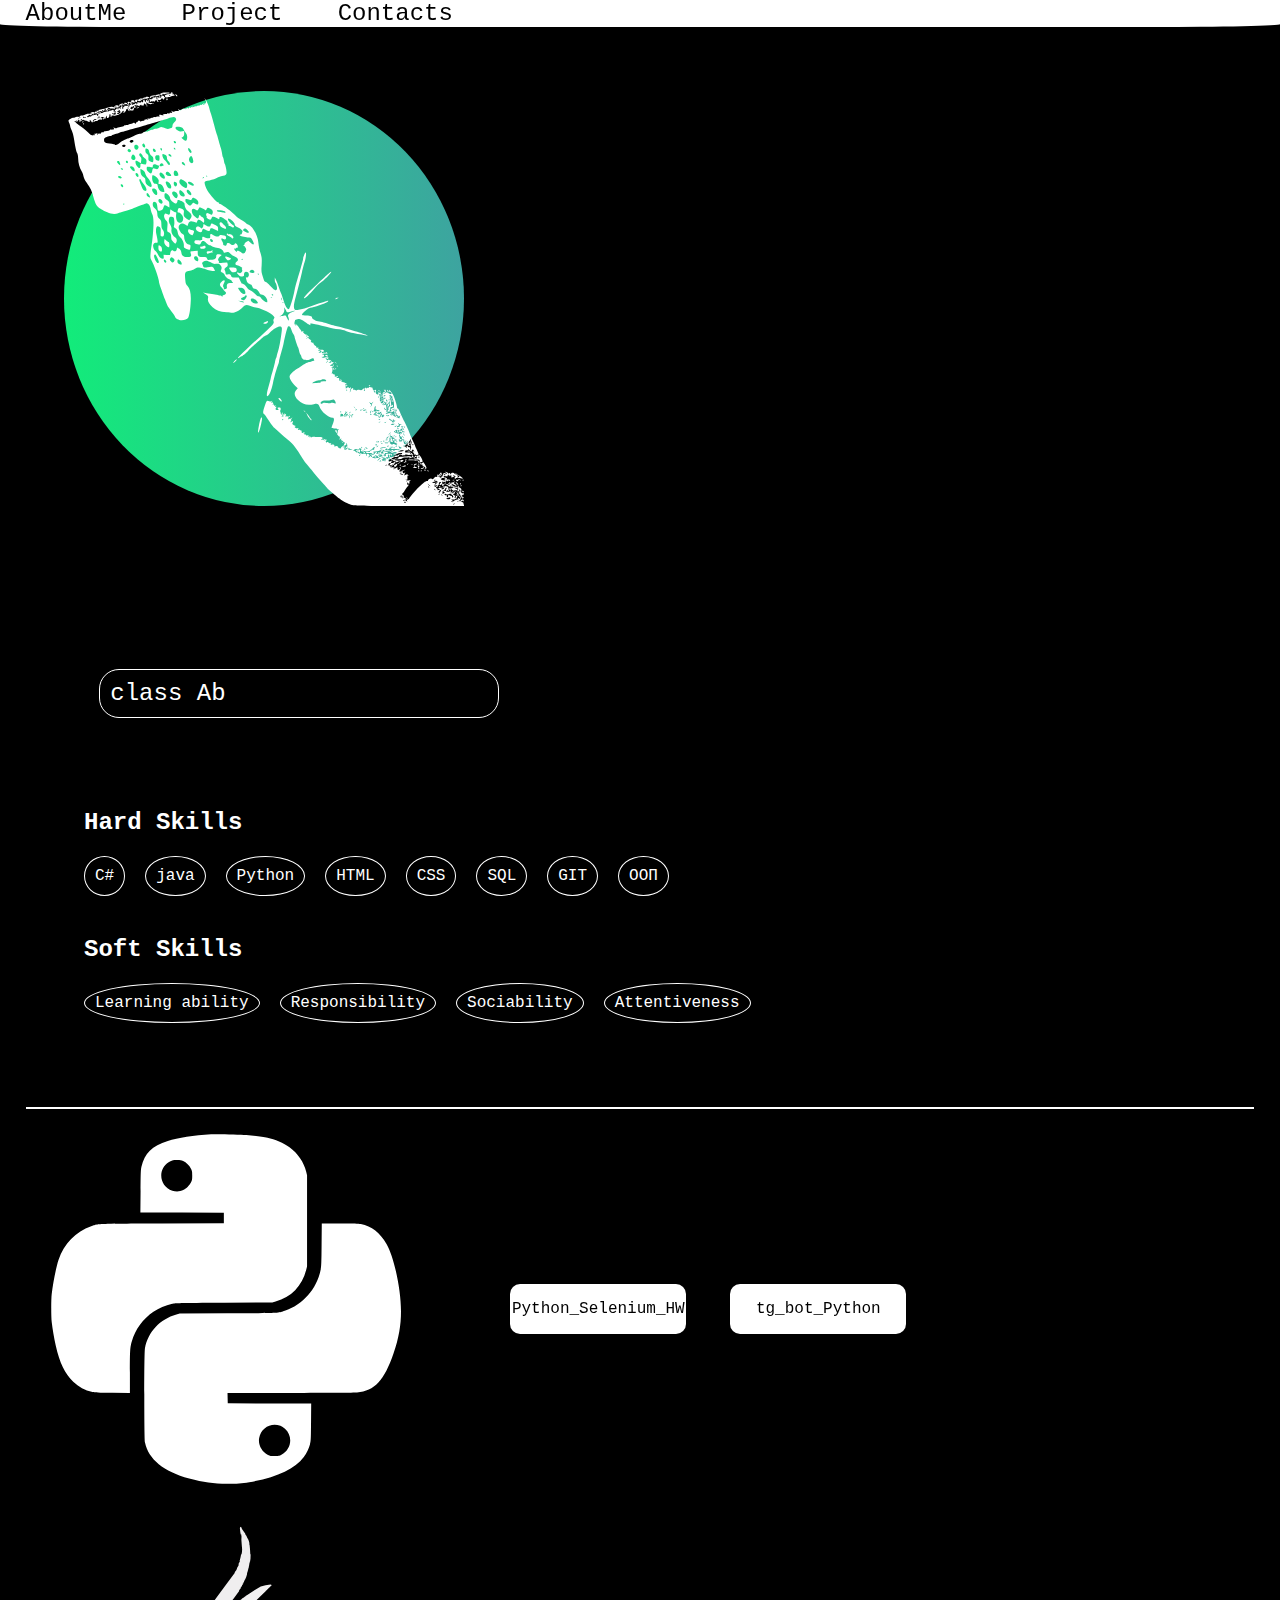
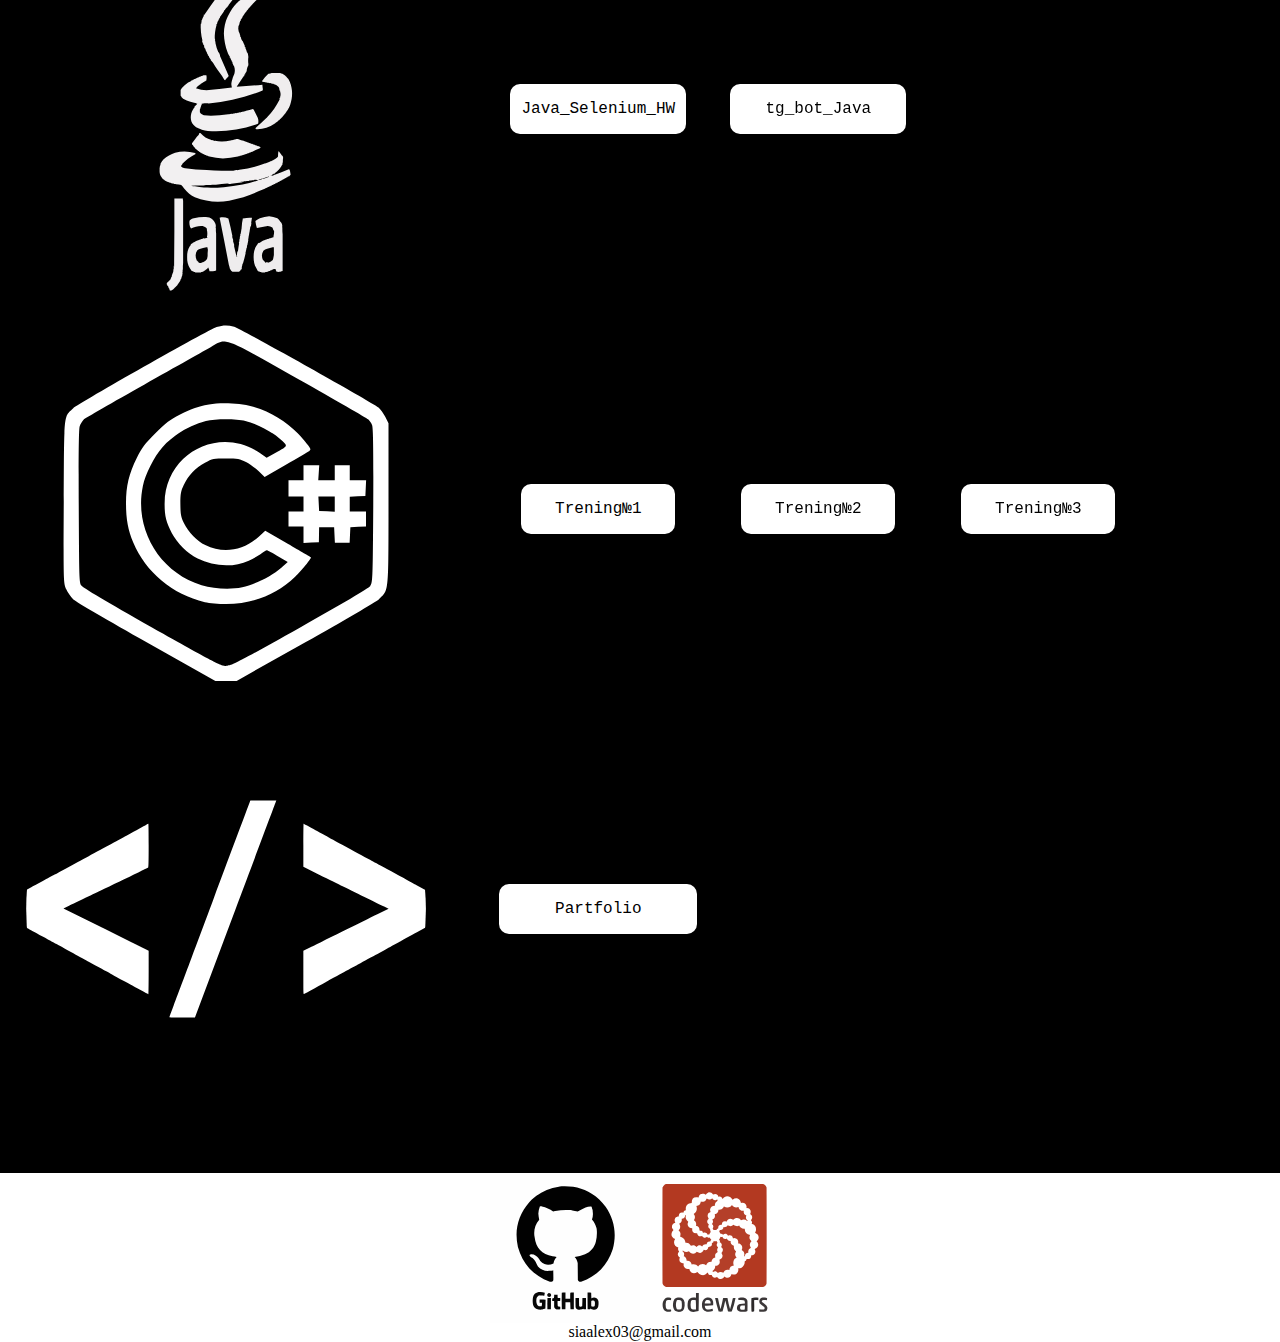
<file: index.html>
<!doctype html>
<html lang="ru">
<head>
  <meta charset="utf-8" />
  <title>Alexander Safonov</title>
  <link rel="stylesheet" href="./reset.css">
  <link rel="stylesheet" href="style.css" />

</head>
<body>
<div class="wrapper">  

  <div class="menu">
    <a href="#aboutMe">AboutMe</a>
    <a href="#project">Project</a>
    <a href="#footer">Contacts</a>
  </div>
  <div id="aboutMe" class="aboutMe">
    <div class="photo">
      <img src="./photo/profileW.svg" alt="profile.svg">
    </div>
    <div class="textAboutMe">
      <div class="codeAbout"></div>
      <div class="skills">
        <div class="hard">
          <table>
            <thead>
              <tr><th colspan="8">Hard Skills</th></tr>
            </thead>
            <tr>
              <td>C#</td>
              <td>java</td>
              <td>Python</td>
              <td>HTML</td>
              <td>CSS</td>
              <td>SQL</td>
              <td>GIT</td>
              <td>ООП</td>
            </tr>
          </table>
        </div>
        <div class="soft">
          <table>
            <thead>
              <tr><th colspan="4">Soft Skills</th></tr>
            </thead>
            <tr>
              <td>Learning ability</td>
              <td>Responsibility</td>
              <td>Sociability</td>
              <td>Attentiveness</td>
            </tr>
          </table>
        </div>
      </div>
    </div>
  </div>
  <hr color="black"/>
  <div id="project"  class="project">
    <div id="python">
      <img src="./photo/pythonW.svg" alt="python.svg">
      <div class="pythonLink">
        <a class="button" href="https://github.com/4sfor/Python_Selenium" target="_blank">Python_Selenium_HW</a>
        <a class="button" href="https://github.com/4sfor/BOT" target="_blank">tg_bot_Python</a>
      </div>

    </div>
    <div id="java">
      <img src="./photo/javaW.svg" alt="java.svg">
      <div class="javaLink">
        <a class="button" href="https://github.com/4sfor/Java_Selenium" target="_blank">Java_Selenium_HW</a>
        <a class="button" href="https://github.com/4sfor/Sm_adaptBot" target="_blank">tg_bot_Java</a>
      </div>
    </div>
    <div id="csharp" >
      <img src="./photo/scharpW.svg" alt="csharp.svg">
      <div class="csharpLink">
        <a class="button" href="https://github.com/4sfor/Trening1" target="_blank">Trening№1</a>
        <a class="button" href="https://github.com/4sfor/Trening2" target="_blank">Trening№2</a>
        <a class="button" href="https://github.com/4sfor/Trening2" target="_blank">Trening№3</a>
      </div>

    </div>
    <div id="web">
      <img src="./photo/webW.svg" alt="web.svg">
      <div class="webLink">
        <a class="button" href="https://github.com/4sfor/parfolioWeb" target="_blank">Partfolio</a>
      </div>
    </div>
  </div>
  <div id="footer" class="footer">
    <div class="info">   
    <a href="https://github.com/4sfor"><img src="./photo/github.svg" alt="githubLink"></a>
    <a href="https://www.codewars.com/users/4sfor"><img src="./photo/codewars.svg" alt="codewarsLink"></a>
    <p>siaalex03@gmail.com</p>
    </div>
  </div>
</div>

<script src="script.js" defer></script>   
</body>
</html>
</file>
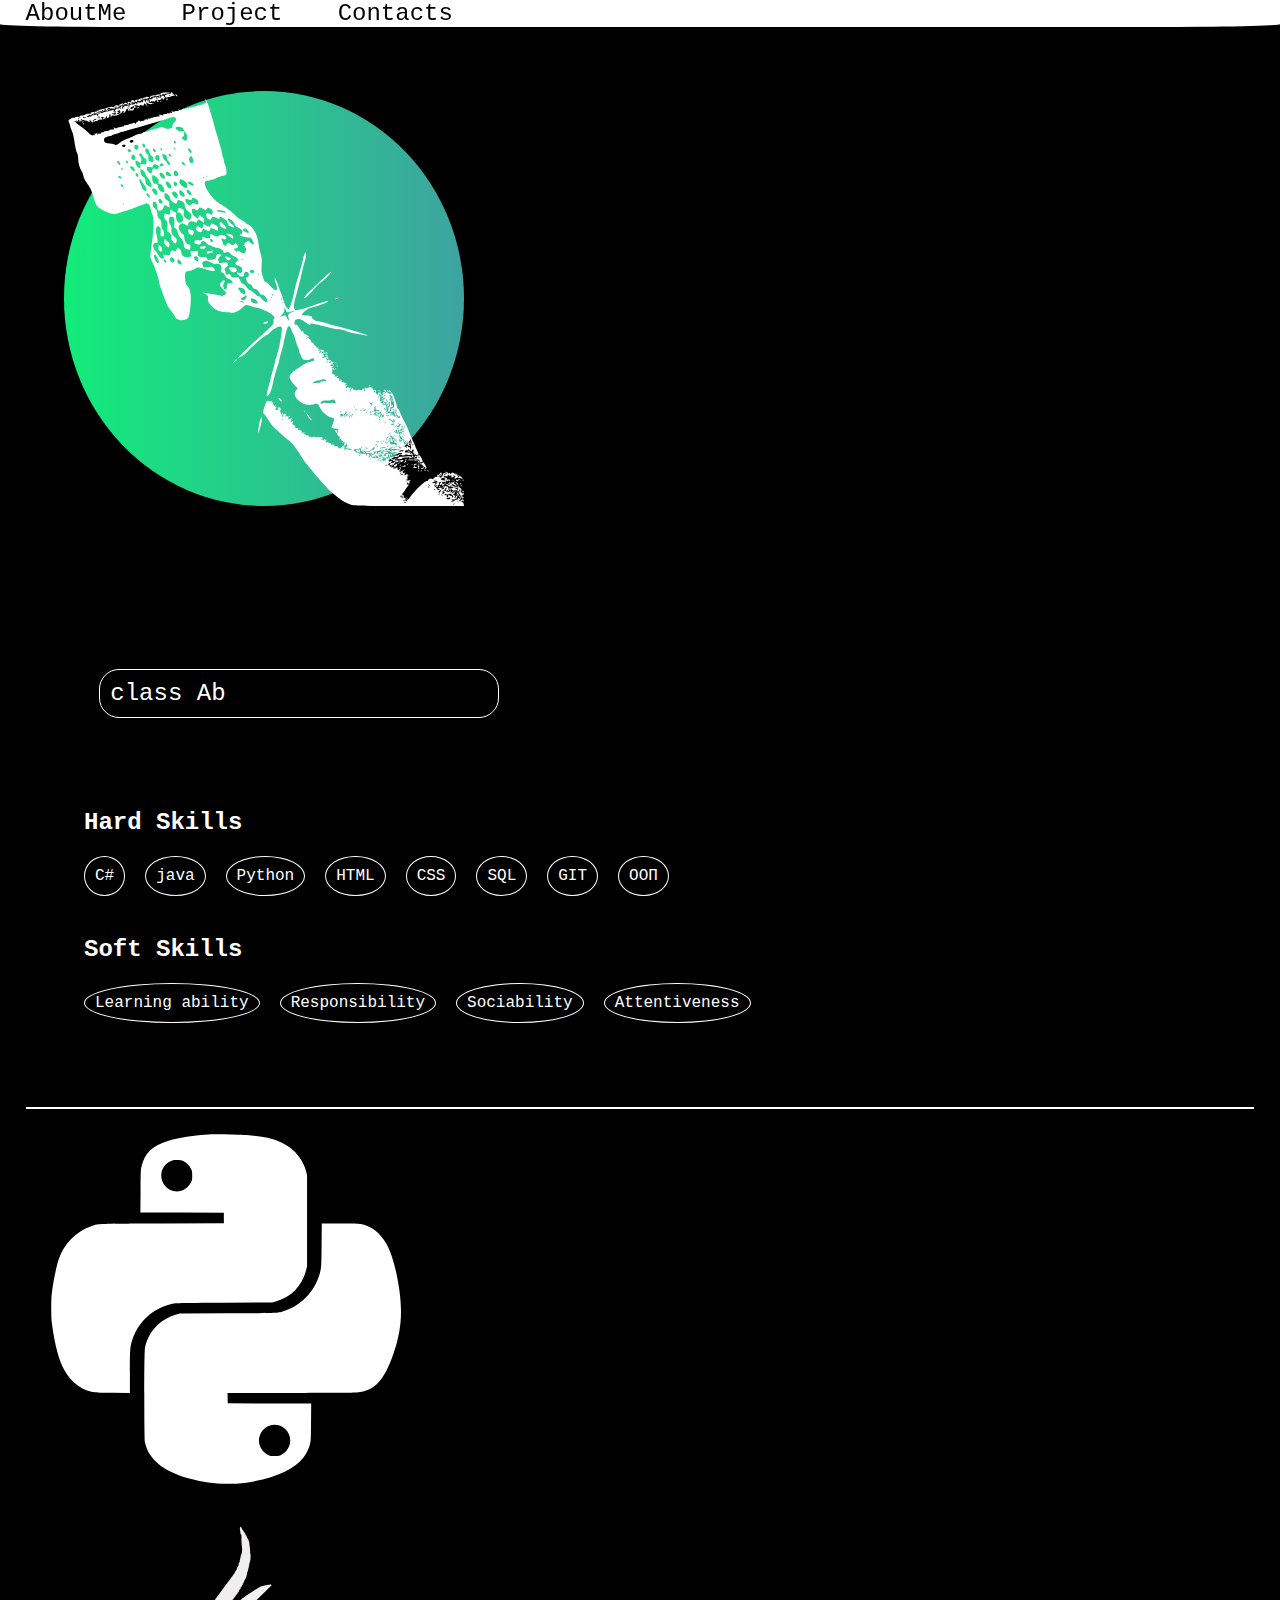
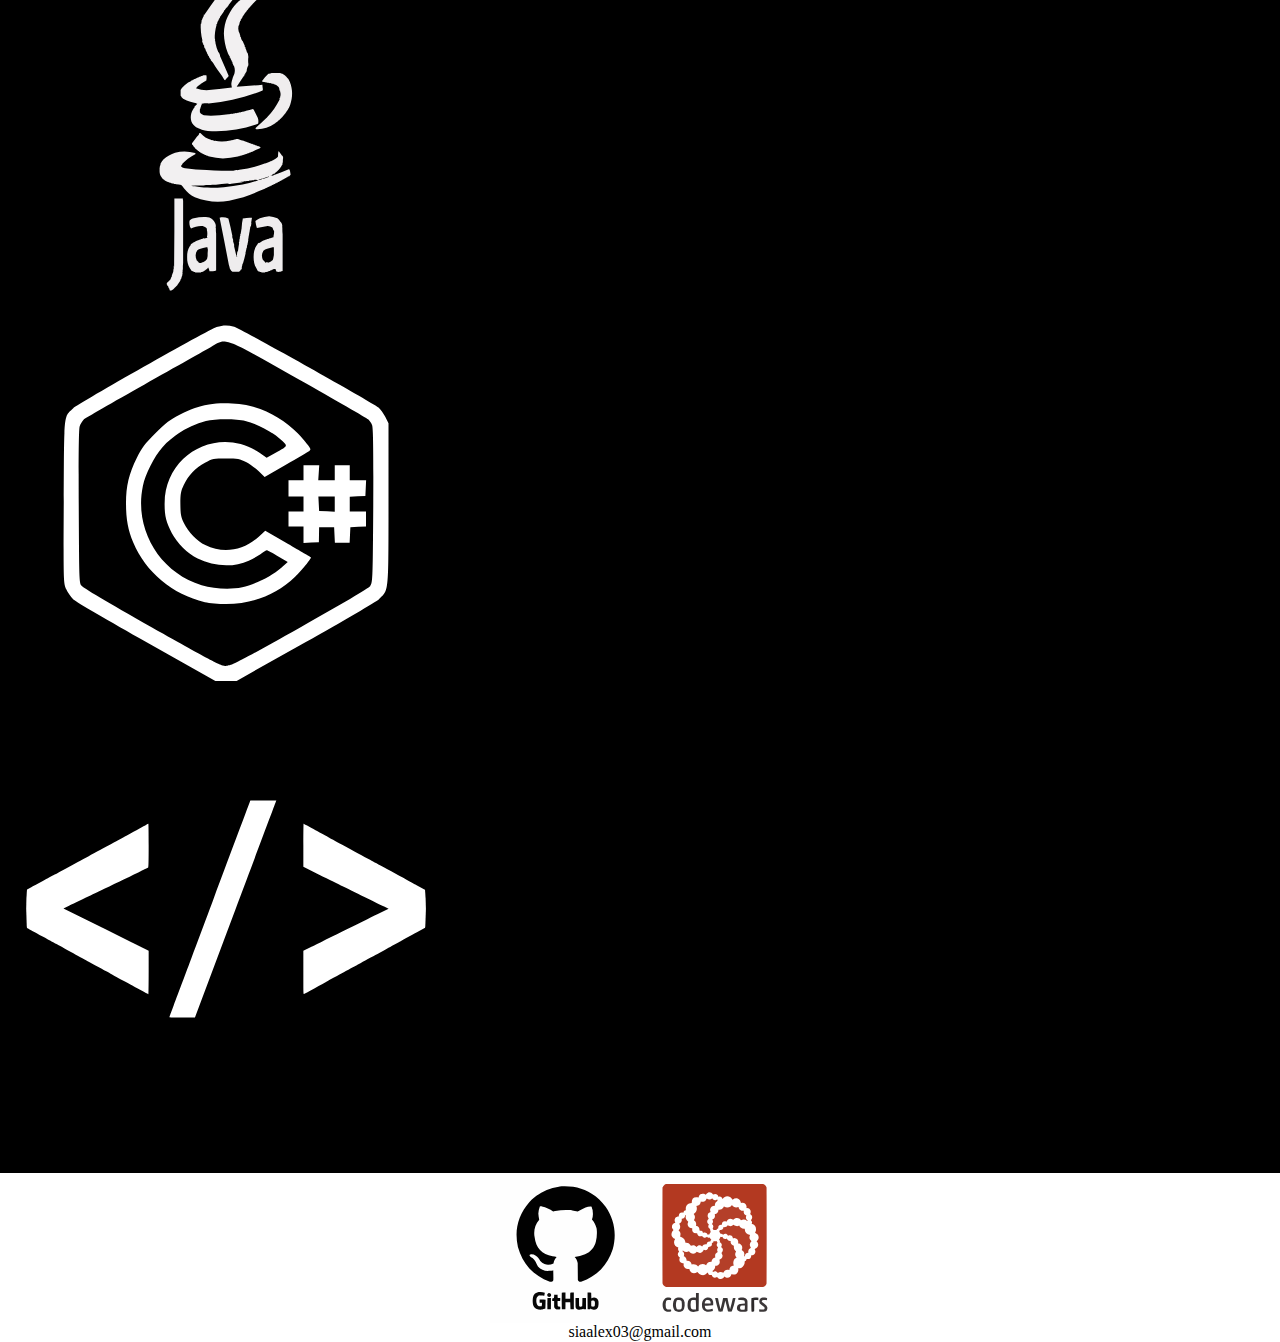
<file: MainPage.html>
<!doctype html>
<html lang="ru">
<head>
  <meta charset="utf-8" />
  <title>Alexander Safonov</title>
  <link rel="stylesheet" href="./reset.css">
  <link rel="stylesheet" href="style.css" />

</head>
<body>
<div class="wrapper">  

  <div class="menu">
    <a href="#aboutMe">AboutMe</a>
    <a href="#project">Project</a>
    <a href="#footer">Contacts</a>
  </div>
  <div id="aboutMe" class="aboutMe">
    <div class="photo">
      <img src="/photo/profileW.svg" alt="profile.svg">
    </div>
    <div class="textAboutMe">
      <div class="codeAbout"></div>
      <div class="skills">
        <div class="hard">
          <table>
            <thead>
              <tr><th colspan="8">Hard Skills</th></tr>
            </thead>
            <tr>
              <td>C#</td>
              <td>java</td>
              <td>Python</td>
              <td>HTML</td>
              <td>CSS</td>
              <td>SQL</td>
              <td>GIT</td>
              <td>ООП</td>
            </tr>
          </table>
        </div>
        <div class="soft">
          <table>
            <thead>
              <tr><th colspan="4">Soft Skills</th></tr>
            </thead>
            <tr>
              <td>Learning ability</td>
              <td>Responsibility</td>
              <td>Sociability</td>
              <td>Attentiveness</td>
            </tr>
          </table>
        </div>
      </div>
    </div>
  </div>
  <hr color="black"/>
  <div id="project"  class="project">
    <div id="python">
      <img src="/photo/pythonW.svg" alt="python.svg">
    </div>
    <div id="java">
      <img src="/photo/javaW.svg" alt="java.svg">
    </div>
    <div id="csharp" >
      <img src="/photo/scharpW.svg" alt="csharp.svg">
    </div>
    <div id="web">
      <img src="/photo/webW.svg" alt="web.svg">
    </div>
  </div>
  <div id="footer" class="footer">
    <div class="info">   
    <a href="https://github.com/4sfor"><img src="/photo/github.svg" alt="githubLink"></a>
    <a href="https://www.codewars.com/users/4sfor"><img src="/photo/codewars.svg" alt="codewarsLink"></a>
    <p>siaalex03@gmail.com</p>
    </div>
  </div>
</div>

<script src="script.js" defer></script>   
</body>
</html>
</file>
<file: style.css>
body{
    background-image: url(./photo/fon.jpg);
}
.wrapper {
    max-width: 1440px;
    background:black;
    margin: 0  auto;
    border-radius: 10px;
    display: flex;
    flex-direction: column;

}


.menu{
    background-color: white;
    position: sticky;
    top: 0;
    border-bottom-right-radius: 10%;
    border-bottom-left-radius: 10%;
}
.menu a{
    text-align: center;
    color: black;
    padding-left: 2%;
    padding-right: 2%;
    border-radius: 10%;
    font-size: 24px;
    text-decoration: none;
    font-family: 'Courier New', Courier, monospace;


}
.menu a:hover{
    background-color: black;
    color: white;

}
/*не работает*/
.menu a :active{
    transform:  translate3d(20px,20px,20px);
}

.aboutMe {
    display: flex;
    flex-wrap: wrap;

       
}

.textAboutMe{
    display: flex;
    flex-direction: column;
    font-size:20px;
    font-family:'Courier New', Courier, monospace;
    margin:5%;
    color: white;
}

.photo{
    border-radius: 60%;
    margin: 5%;
    animation: gridi 6s ease  infinite;
    background: linear-gradient(270deg, #12ecda, #9412ec, #12ec7a);
    background-size: 600% 600%;
    height: fit-content;
}

@keyframes gridi{
    0%{
        background-position:0% 50%

    }
    50%{
        background-position:100% 50%
    }
    100%{
        background-position:20% 50%
    }
}

.photo img{
    max-width: 400px;
}

.codeAbout { 
    max-width: 400px; 
    margin: 5%; 
    gap:10px ;
    padding: 10px;
    border-radius: 20px;
    white-space: pre-wrap;
    color:white;
    font-family: monospace;
    font-size: 24px; 
    border: 1px solid white;
}

.skills{
    display: flex;
    flex-direction: column;
    justify-content: space-around;
    margin-top:5% ;
    font-family: 'Courier New', Courier, monospace;
    color: white;
}

.skills th{
    font-size: 24px;
    text-align: left;
    color: white;
}

.skills td{
    text-align: center;
    font-size: 16px;
    border: 1px solid white;
    border-radius: 70%;
    padding: 10px;
    
}

.skills td:hover{
    background-color: rgb(3, 2, 61);
    transform: scale(1.5);
    
}

.soft table{
    border-spacing: 20px;
}

.hard table{
    border-spacing: 20px;
}


.project{
    display: flex;
    flex-direction: column;
    justify-content: start;
    padding-left: 2%;
}

.project img{
    height: 400px;
    width: 400px;
    border-radius: 70%;
}

#python img{
    animation-name: pythonsh;
    animation-duration: 3s;
    animation-iteration-count: infinite;
}

@keyframes pythonsh {
    0%{
        box-shadow: 10px 5px 5px rgb(133, 1, 122);
    }
    33%{
        box-shadow: 10px 5px 5px rgb(177, 1, 74);
    }
    66%{
        box-shadow: 10px 5px 5px rgb(1, 177, 95);
    }
    100%{
        box-shadow: 10px 5px 5px rgb(1, 142, 177);
    }

}


#java img{
    animation-name:javash;
    animation-duration: 3s;
    animation-iteration-count: infinite;
}
@keyframes javash {
    0%{
        box-shadow: 10px 5px 5px rgb(1, 142, 177);
    }
    33%{
        box-shadow: 10px 5px 5px rgb(133, 1, 122);
    }
    66%{
        box-shadow: 10px 5px 5px rgb(177, 1, 74);
    }
    100%{
        box-shadow: 10px 5px 5px rgb(1, 177, 95);
    }

}


#csharp img{
    animation-name:csharpsh;
    animation-duration: 3s;
    animation-iteration-count: infinite;
}
@keyframes csharpsh {
    0%{
        box-shadow: 10px 5px 5px rgb(1, 177, 95);
    }
    33%{
        box-shadow: 10px 5px 5px rgb(1, 142, 177);
    }
    66%{
        box-shadow: 10px 5px 5px rgb(133, 1, 122);
    }
    100%{
        box-shadow: 10px 5px 5px rgb(177, 1, 74);
    }

    
}


#web img{
    animation-name: websh;
    animation-duration: 3s;
    animation-iteration-count: infinite;
}
@keyframes websh {
    0%{
        box-shadow: 10px 5px 5px rgb(177, 1, 74);
    }
    33%{
        box-shadow: 10px 5px 5px rgb(1, 177, 95);
    }
    66%{
        box-shadow: 10px 5px 5px rgb(1, 142, 177);
    }
    100%{
        box-shadow: 10px 5px 5px rgb(133, 1, 122);
    }

    
}



hr {             
    background-color:white;
    height: 2px;
    margin-left: 2%;
    margin-right: 2%;
  }

.footer{
    margin-top: 5%;
    background-color: white;
    display: flex;
    justify-content: center;
    

}

.footer img{
    width: 150px;
    height: 150px;
}

.footer h1{
    color: black;
    font-size: 24px;
    text-shadow: 6px 6px 0px rgba(0,0,0,0.2);
    font-weight: bold;
    
}

.info p{
    text-align: center;
}

.info{
    display: flex;
    justify-content: center;
    flex-direction: row;
    width: 400px;
    flex-wrap: wrap;
}


#python{
    display: flex;
    flex-direction: row;

}


#java{
    display: flex;
    flex-direction: row;

}


#csharp{
    display: flex;
    flex-direction: row;

}


#web{
    display: flex;
    flex-direction: row;

}



.pythonLink{
    display: flex;
    justify-content: flex-start;
    flex-direction: row;
    align-items: center;
    margin-left: 5%;

}

.javaLink{
    display: flex;
    justify-content: flex-start;
    flex-direction: row;
    align-items: center;
    margin-left: 5%;

}

.csharpLink{
    display: flex;
    justify-content: flex-start;
    flex-direction: row;
    align-items: center;
    margin-left: 5%;

}

.webLink{
    display: flex;
    justify-content: flex-start;
    flex-direction: row;
    align-items: center;
    margin-left: 5%;

}

.button{
    width: 220px;
    height: 50px;
    border: none;
    outline: none;
    color: black;
    background: white;
    cursor: pointer;
    font-family: 'Courier New', Courier, monospace;
    display: inline-flex;
    justify-content: center;
    align-items: center;
    position: relative;
    z-index: 0;
    border-radius: 10px;
    margin: 5%;
}

.button:before {
    content: '';
    background: linear-gradient(45deg, #ff0000, #ff7300, #fffb00, #48ff00, #00ffd5, #002bff, #7a00ff, #ff00c8, #ff0000);
    position: absolute;
    top: -2px;
    left:-2px;
    background-size: 400%;
    z-index: -1;
    filter: blur(5px);
    width: calc(100% + 4px);
    height: calc(100% + 4px);
    animation: glowing 20s linear infinite;
    opacity: 0;
    transition: opacity .3s ease-in-out;
    border-radius: 10px;
}

.button:active {
    color: #000
}

.button:active:after {
    background: transparent;
}

.button:hover:before {
    opacity: 1;
}

.button:after {
    z-index: -1;
    content: '';
    position: absolute;
    width: 100%;
    height: 100%;
    left: 0;
    top: 0;
    border-radius: 10px;
}

@keyframes glowing {
    0% { background-position: 0 0; }
    50% { background-position: 400% 0; }
    100% { background-position: 0 0; }
}
</file>
